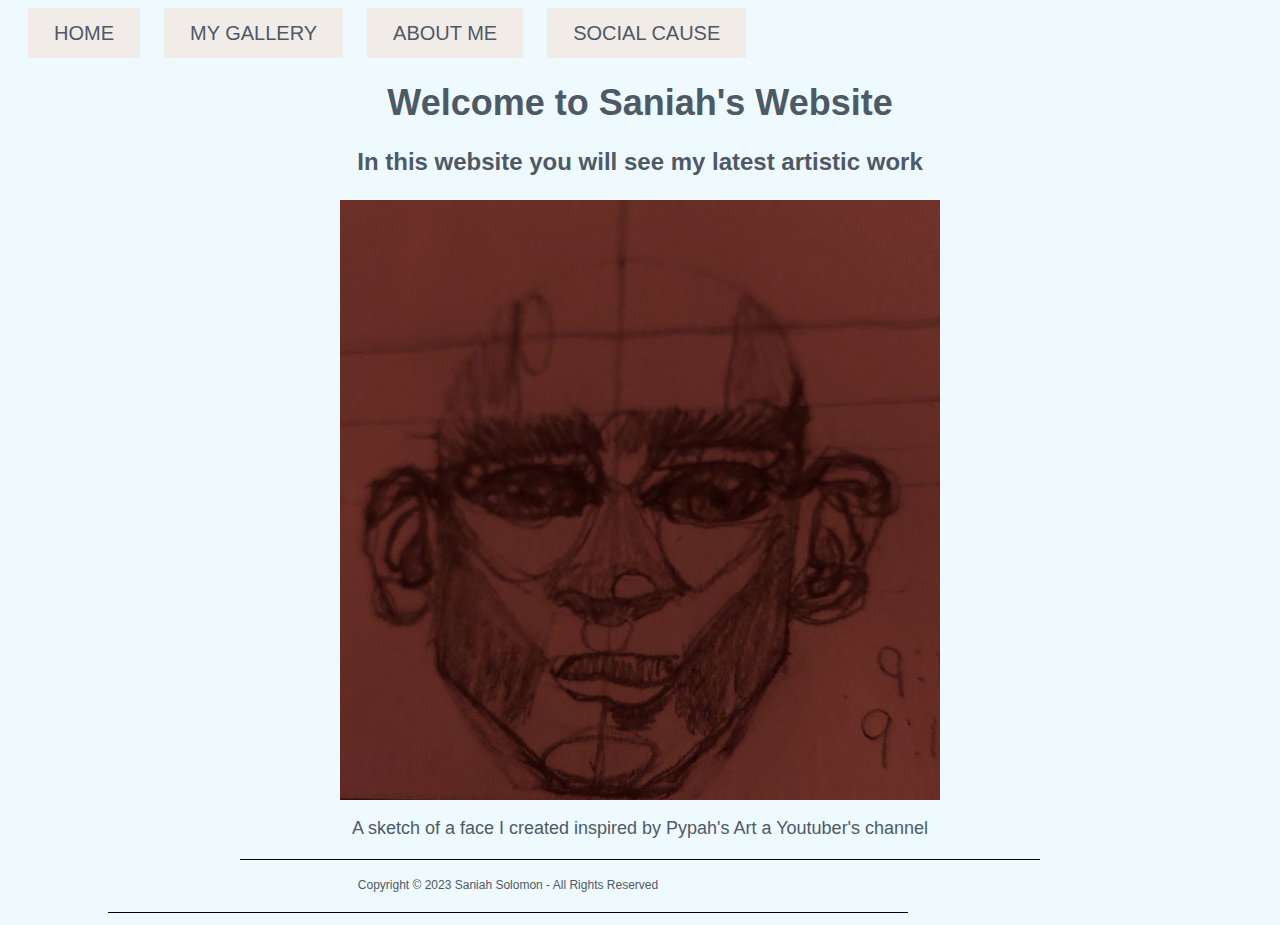
<file: index.html>
<!DOCTYPE html>
<html>
<head>
	<meta charset="utf-8">
	<meta name="viewport" content="width=device-width, initial-scale=1">
	<title>Saniah Website</title>
    <link href=	"styles.css"	rel="stylesheet"	type="text/css"/>
</head>
<body>
<button><a href="index.html">HOME</a></button>
    <button><a href="gallery.html">MY GALLERY</a></button>
    <button><a href="bio.html">ABOUT ME</a></button>
     <button><a href="psa.html">SOCIAL CAUSE</a></button>

<h1>Welcome to Saniah's Website</h1>
    <h3>In this website you will see my latest artistic work</h3>
    <img src="images/SaniahDrawing600px.jpg" alt="Drawing of a face I created" width="600px">
    <p>A sketch of a face I created inspired by Pypah's Art a Youtuber's channel</p>
    
<p class="copy">Copyright ©	2023 Saniah Solomon	- All	Rights	Reserved	</p>
</body>
</html>
</file>
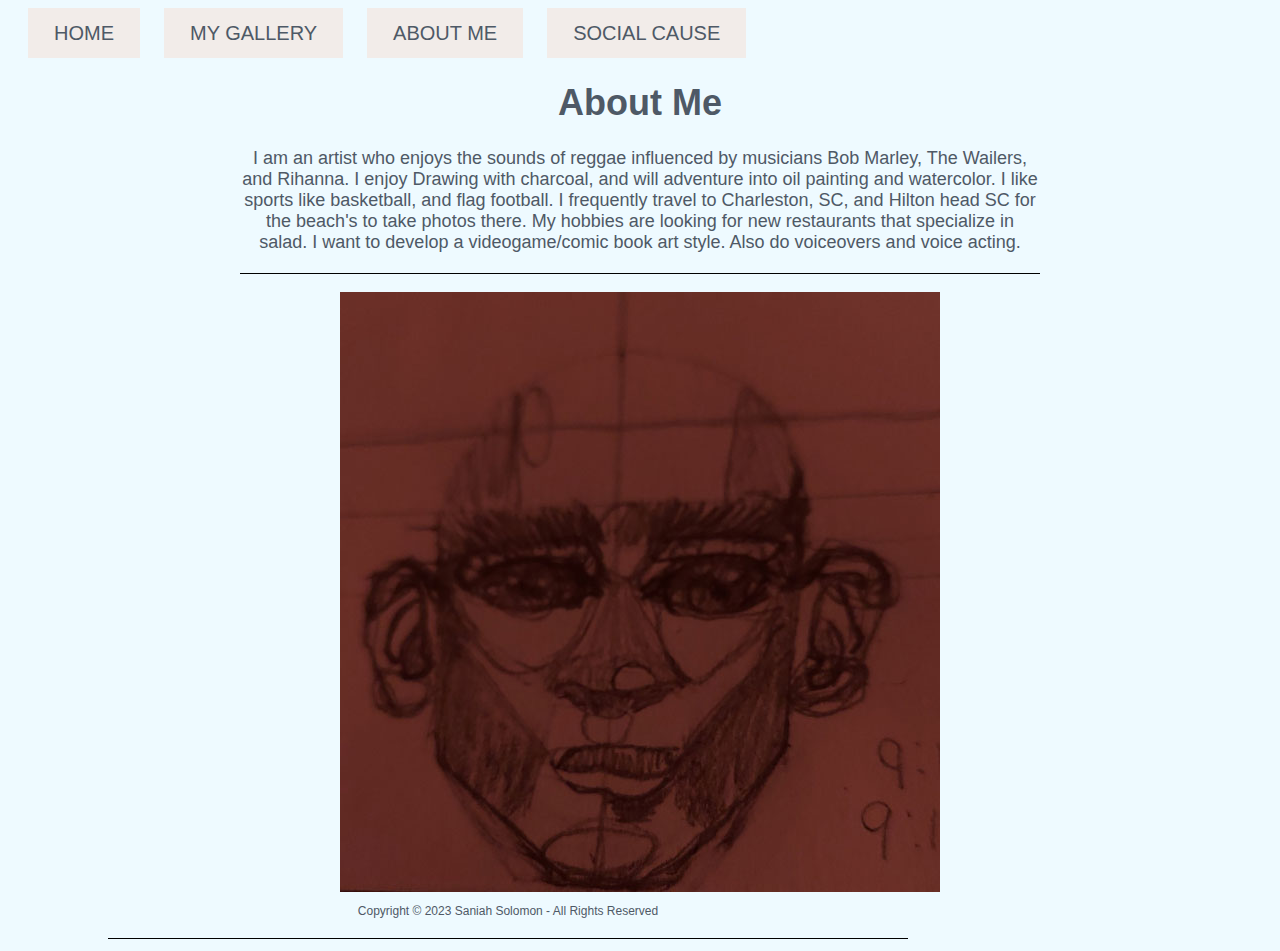
<file: bio.html>
<!DOCTYPE html>
<html>
<head>
	<meta charset="utf-8">
	<meta name="viewport" content="width=device-width, initial-scale=1">
	<title>Bio</title>
     <link href= "styles.css"	rel="stylesheet"	type="text/css"/>
</head>
<body>
    <button><a href="index.html">HOME</a></button>
    <button><a href="gallery.html">MY GALLERY</a></button>
    <button><a href="bio.html">ABOUT ME</a></button>
     <button><a href="psa.html">SOCIAL CAUSE</a></button>

<h1>About Me</h1>
    <p>I am an artist who enjoys the sounds of reggae influenced by musicians Bob Marley, The Wailers, and Rihanna. I enjoy Drawing with charcoal, and will adventure into oil painting and watercolor. I like sports like basketball, and flag football. I frequently travel to Charleston, SC, and Hilton head SC for the beach's to take photos there. My hobbies are looking for new restaurants that specialize in salad. I want to develop a videogame/comic book art style. Also do voiceovers and voice acting. </p>
    <img src="images/SaniahDrawing600px.jpg" alt="sanaiah's drawing">
    
    
    <p class="copy">Copyright ©	2023 Saniah Solomon	- All	Rights	Reserved	</p>
</body>
</html>
</file>
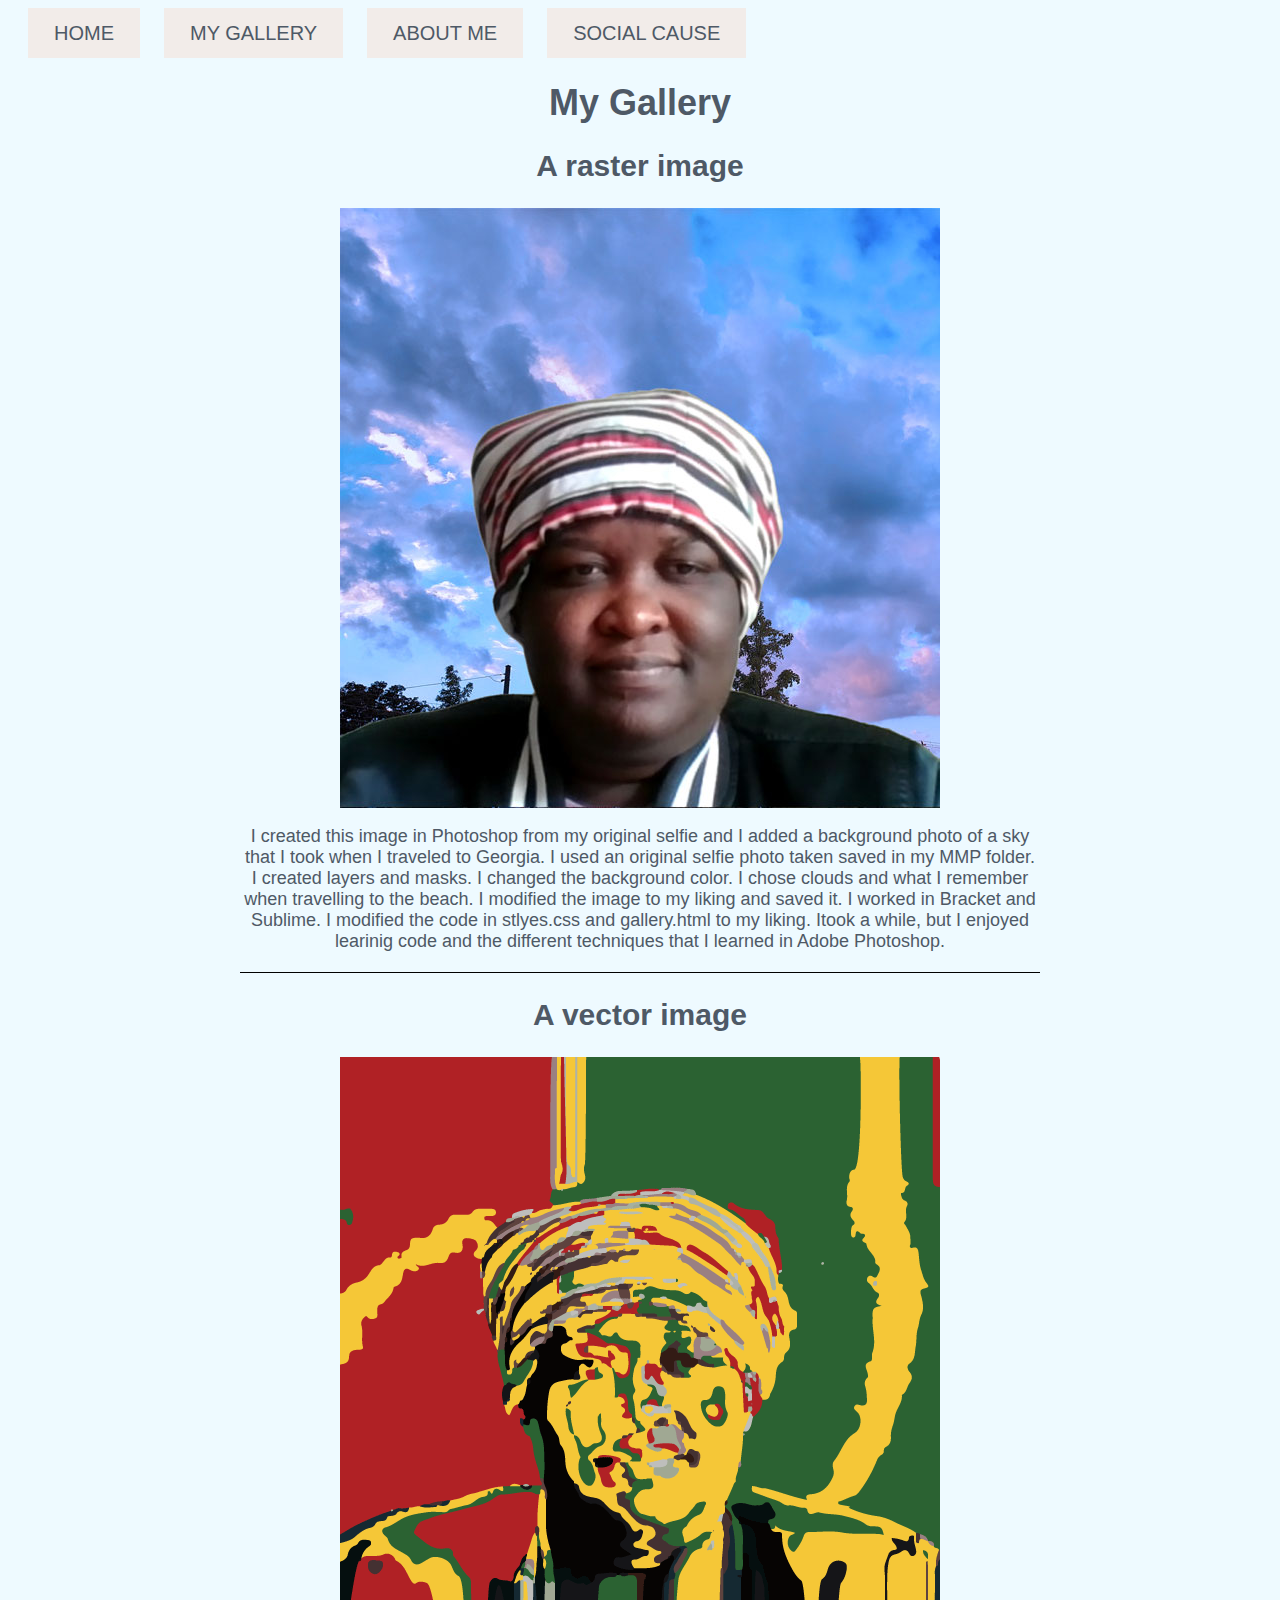
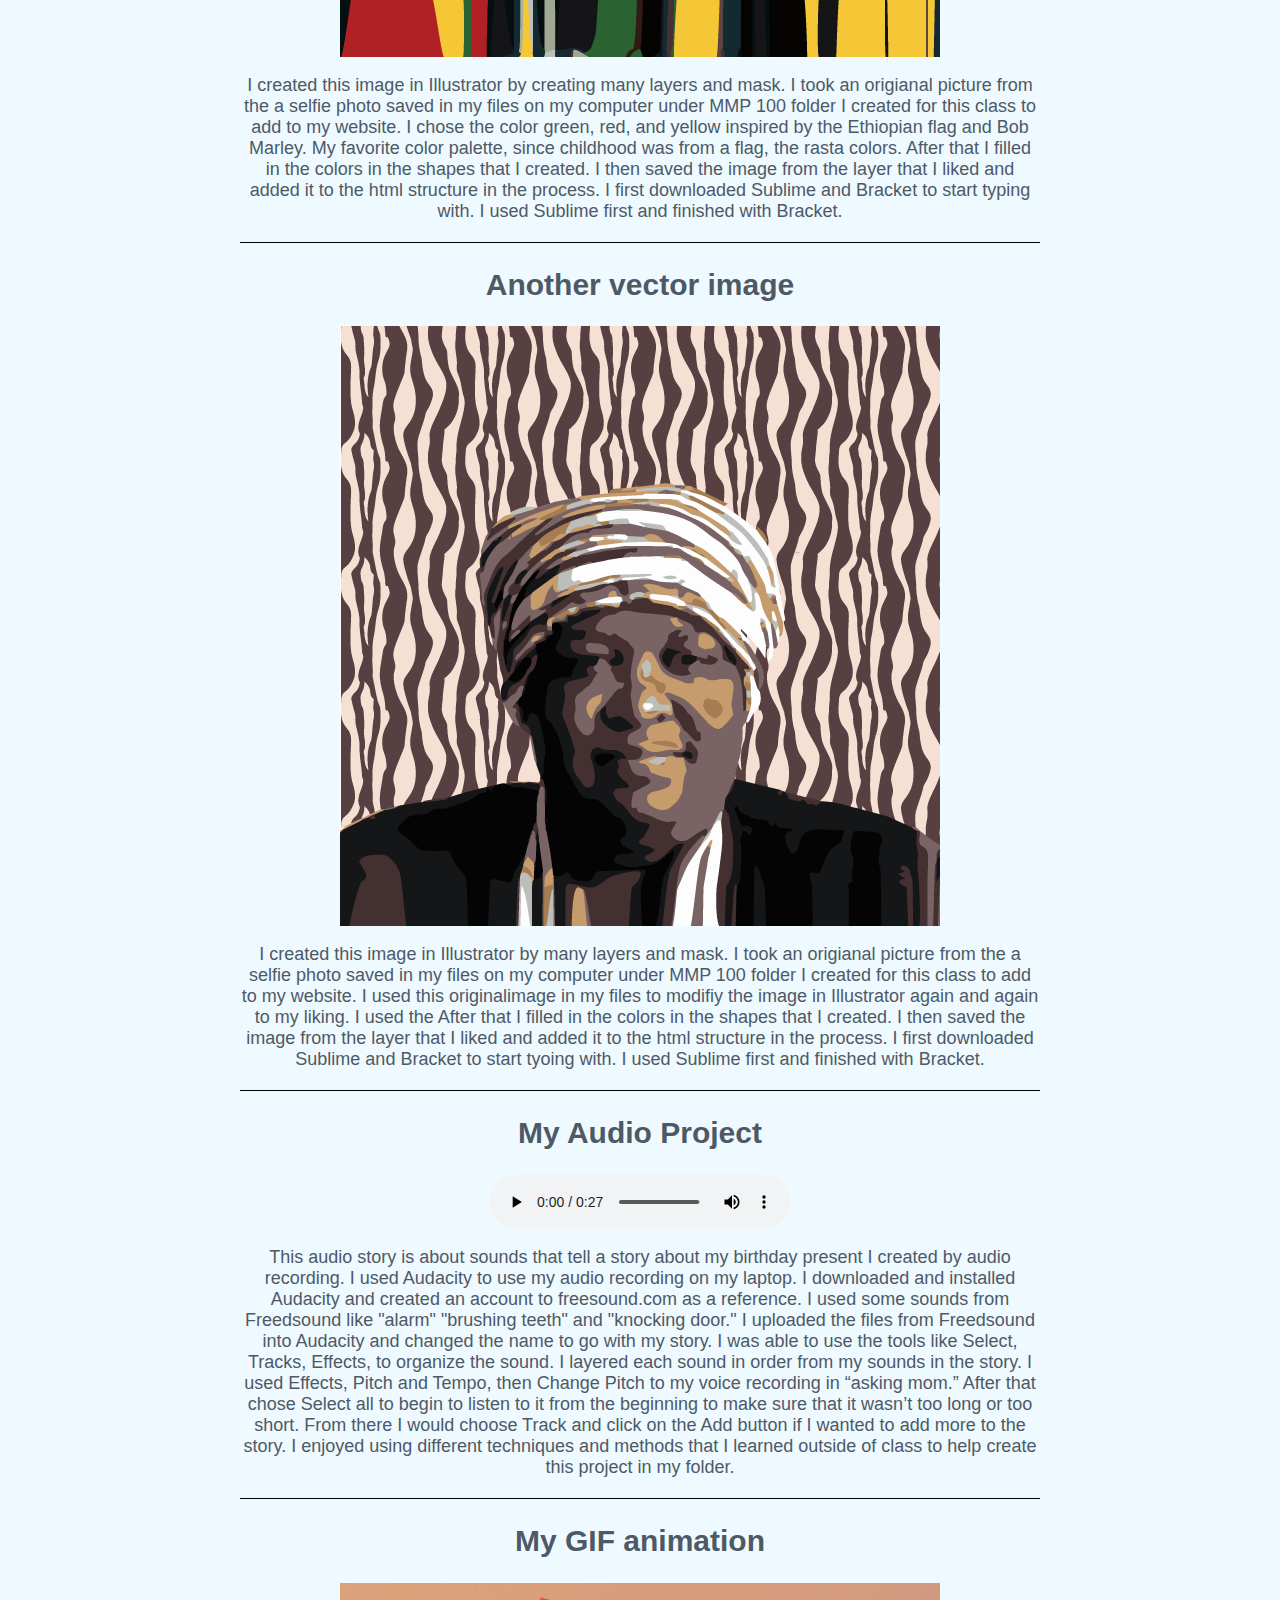
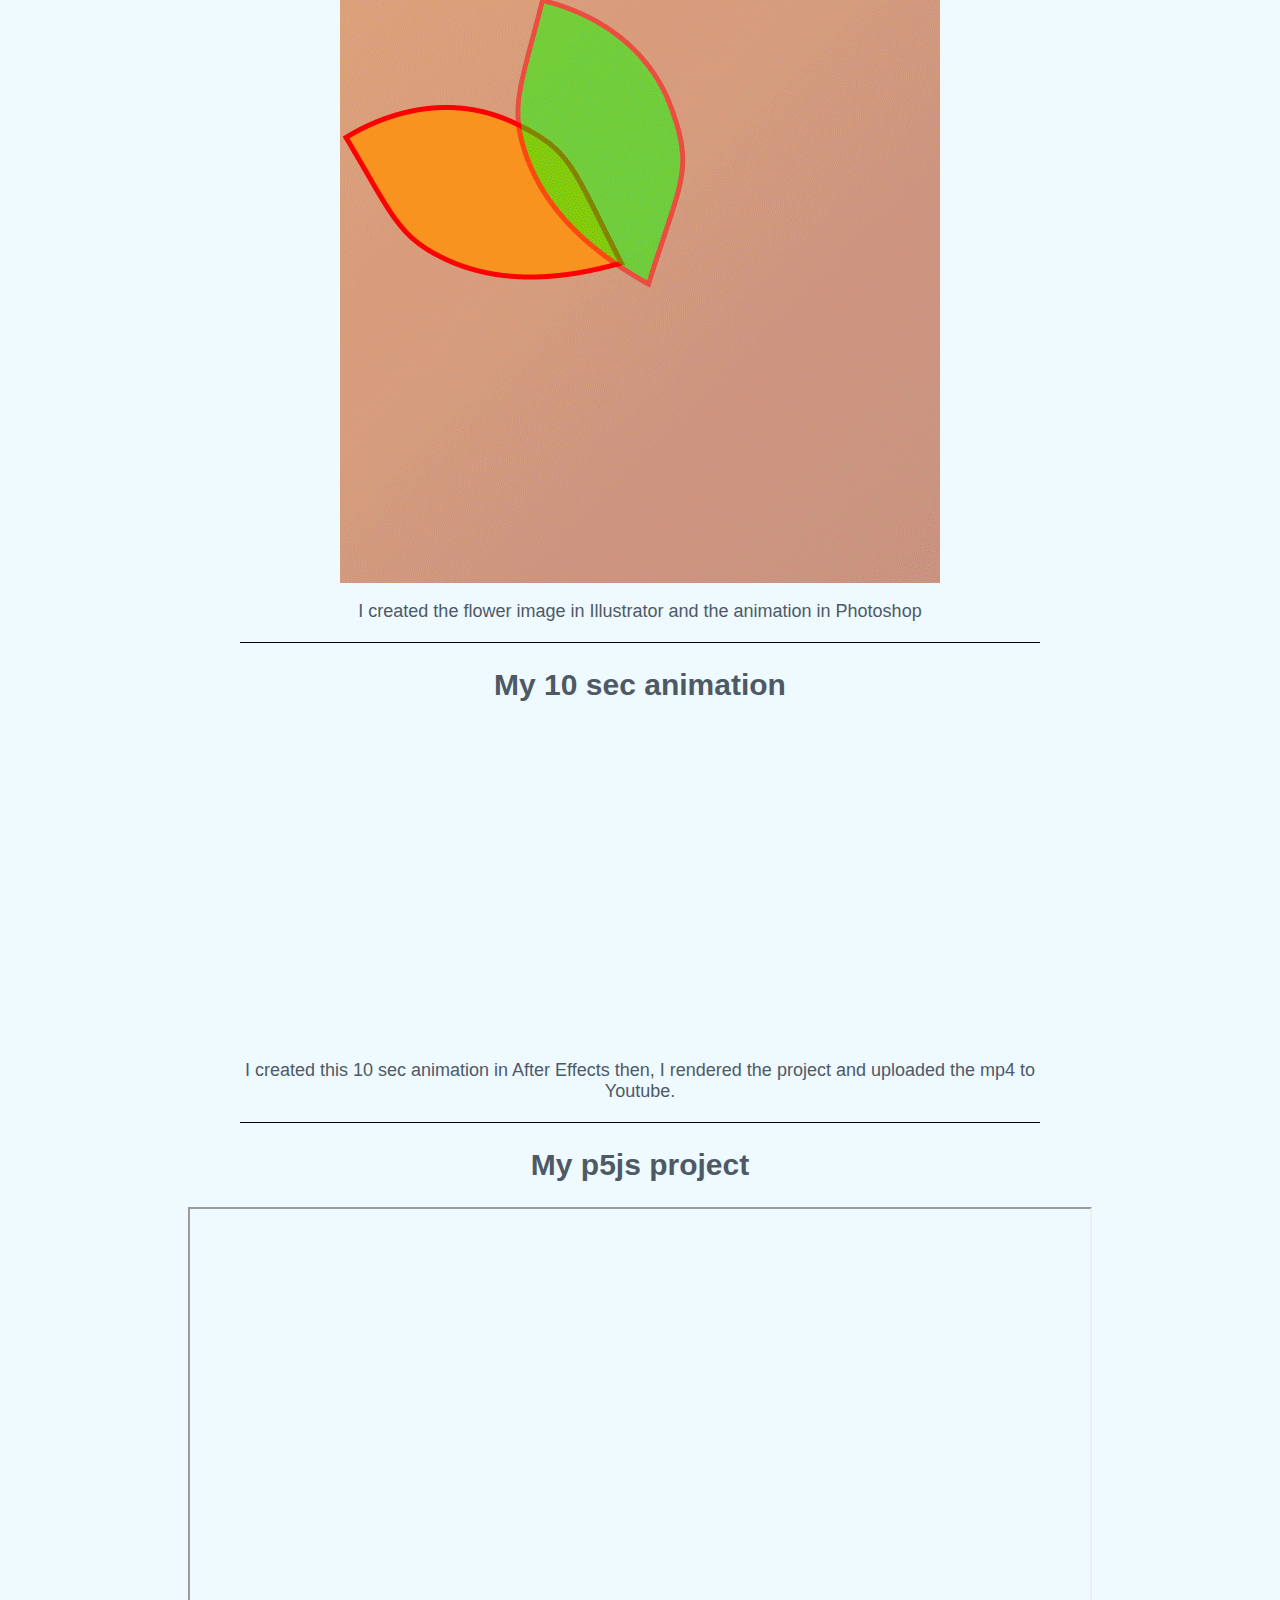
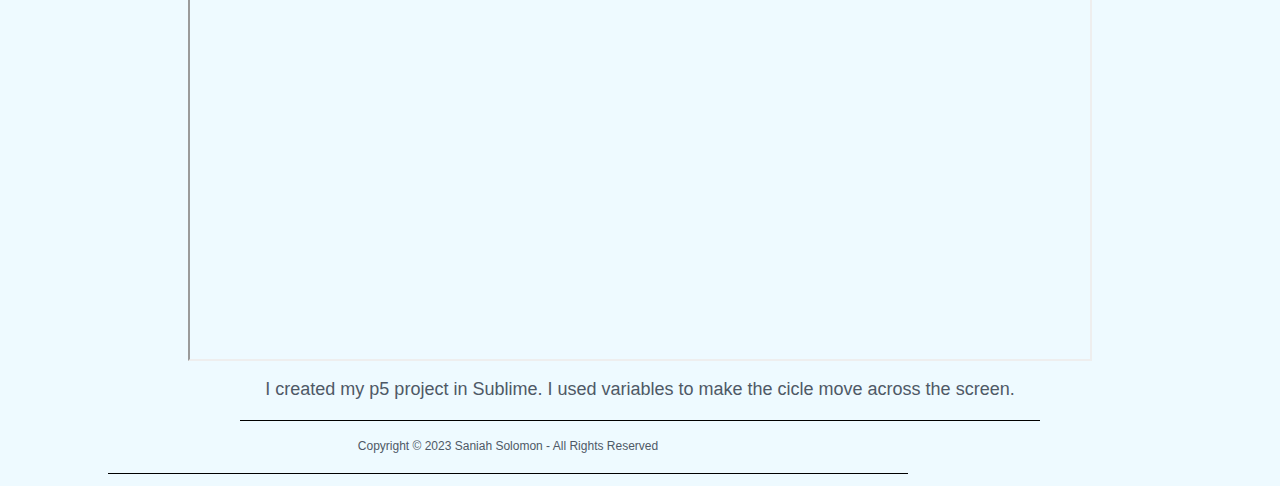
<file: gallery.html>
<!DOCTYPE html>
<html>
<head>
	<meta charset="utf-8">
	<meta name="viewport" content="width=device-width, initial-scale=1">
	<title>Saniah's Gallery</title>
    <link href= "styles.css"	rel="stylesheet"	type="text/css"/>

</head>   
<body>
	<button><a href="index.html">HOME</a></button>
    <button><a href="gallery.html">MY GALLERY</a></button>
    <button><a href="bio.html">ABOUT ME</a></button>
     <button><a href="psa.html">SOCIAL CAUSE</a></button>

<h1>My Gallery</h1>
    
<h2>A raster image</h2>
    <img src="images/Saniah_Selfie600px.jpg" alt="My artistic selfie" width="600px"/>
    <p>I created this image in Photoshop from my original selfie and I added a background photo of a sky that I took when I traveled to Georgia. I used an original selfie photo taken saved in my MMP folder. I created layers and masks. I changed the background color. I chose clouds and what I remember when travelling to the beach. I modified the image to my liking and saved it. I worked in Bracket and Sublime. I modified the code in stlyes.css and gallery.html to my liking. Itook a while, but I enjoyed learinig code and the different techniques that I learned in Adobe Photoshop. </p>
<h2>A vector image</h2>
    <img src="images/Saniah-Avatar600px.png" alt="My avatar" width="600px"/>
    <p>I created this image in Illustrator by creating many layers and mask. I took an origianal picture from the a selfie photo saved in my files on my computer under MMP 100 folder I created for this class to add to my website. I chose the color green, red, and yellow inspired by the Ethiopian  flag and Bob Marley. My favorite color palette, since childhood was from a flag, the rasta colors. After that I filled in the colors in the shapes that I created. I then saved the image from the layer that I liked and added it to the html structure in the process. I first downloaded Sublime and Bracket to start typing with. I used Sublime first and finished with Bracket.  </p>
 <h2>Another vector image</h2>
    <img src="images/Saniah-AvatarV1600px.png" alt="Another avatar" width="600px"/>
    <p>I created this image in Illustrator by many layers and mask. I took an origianal picture from the a selfie photo saved in my files on my computer under MMP 100 folder I created for this class to add to my website. I used this originalimage in my files to modifiy the image in Illustrator again and again to my liking. I used the  After that I filled in the colors in the shapes that I created. I then saved the image from the layer that I liked and added it to the html structure in the process. I first downloaded Sublime and Bracket to start tyoing with. I used Sublime first and finished with Bracket. </p> 
    
<h2>My Audio Project</h2>
<audio controls>
<source src="Saniah_audio_story.mp3" >
</audio>
  <p>This audio story is about sounds that tell a story about my birthday present I created by audio recording. I used Audacity to use my audio recording on my laptop. I downloaded and installed Audacity and created an account to freesound.com as a reference. I used some sounds from Freedsound like "alarm" "brushing teeth" and "knocking door." I uploaded the files from Freedsound into Audacity and changed the name to go with my story. I was able to use the tools like Select, Tracks, Effects, to organize the sound. I layered each sound in order from my sounds in the story. I used Effects, Pitch and Tempo, then Change Pitch to my voice recording in “asking mom.” After that chose Select all to begin to listen to it from the beginning to make sure that it wasn’t too long or too short. From there I would choose Track and click on the Add button if I wanted to add more to the story. I enjoyed using different techniques and methods that I learned outside of class to help create this project in my folder.</p>
    
    <h2>My GIF animation</h2>
    <img src="images/New_Flower_anim.gif" alt="My flower transition" width="600px">
    <p>I created the flower image in Illustrator and the animation in Photoshop</p>
    
    <h2>My 10 sec animation</h2>
    <iframe width="560" height="315" src="https://www.youtube.com/embed/WG8JKEHNsgk" title="YouTube video player" frameborder="0" allow="accelerometer; autoplay; clipboard-write; encrypted-media; gyroscope; picture-in-picture; web-share" allowfullscreen></iframe>
    <p>I created this 10 sec animation in After Effects then, I rendered the project and uploaded the mp4 to Youtube.</p>
    
    <h2>My p5js project</h2>
    <iframe src="https://editor.p5js.org/SaniahS/full/jGCE8J92b" width="900px" height="750px"></iframe>
    <p> I created my p5 project in Sublime. I used variables to make the cicle move across the screen.</p>
    
    <p class="copy">Copyright ©	2023 Saniah Solomon	- All	Rights	Reserved	</p>
</body>
</html>
</file>
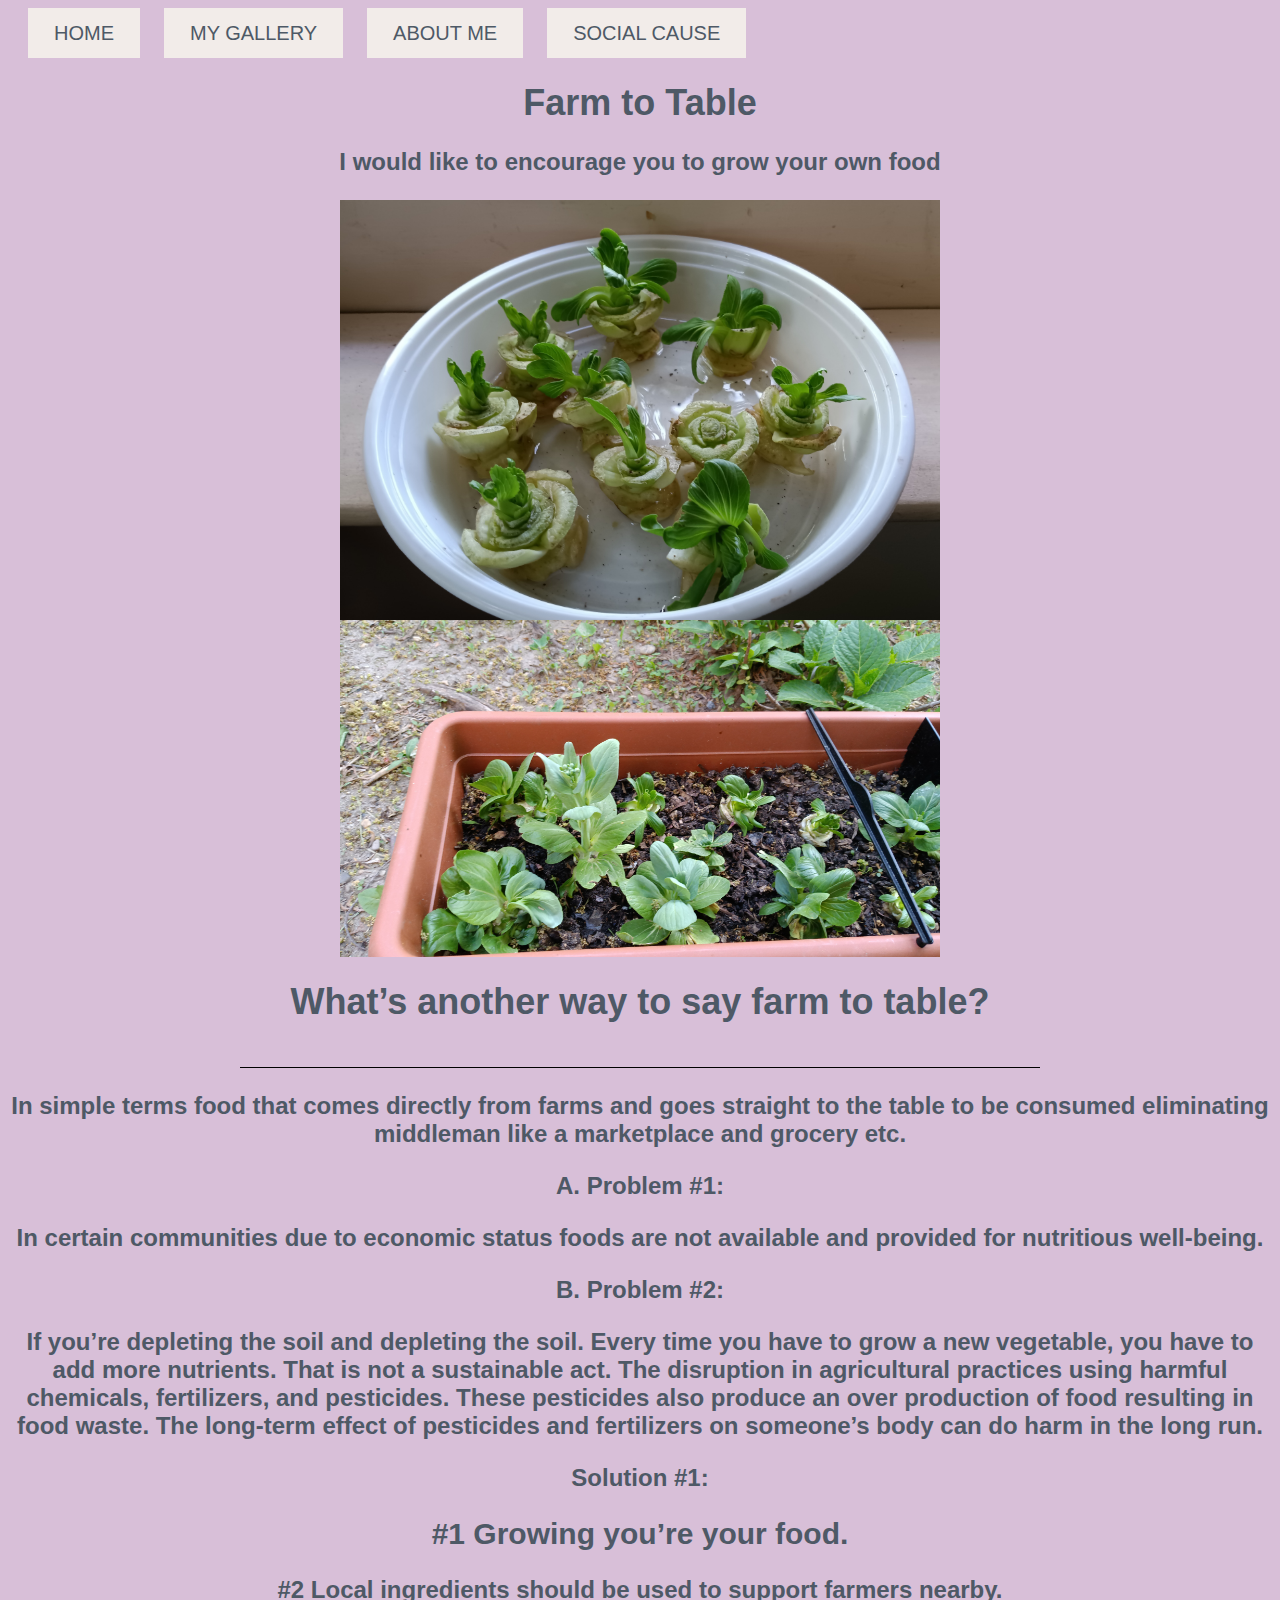
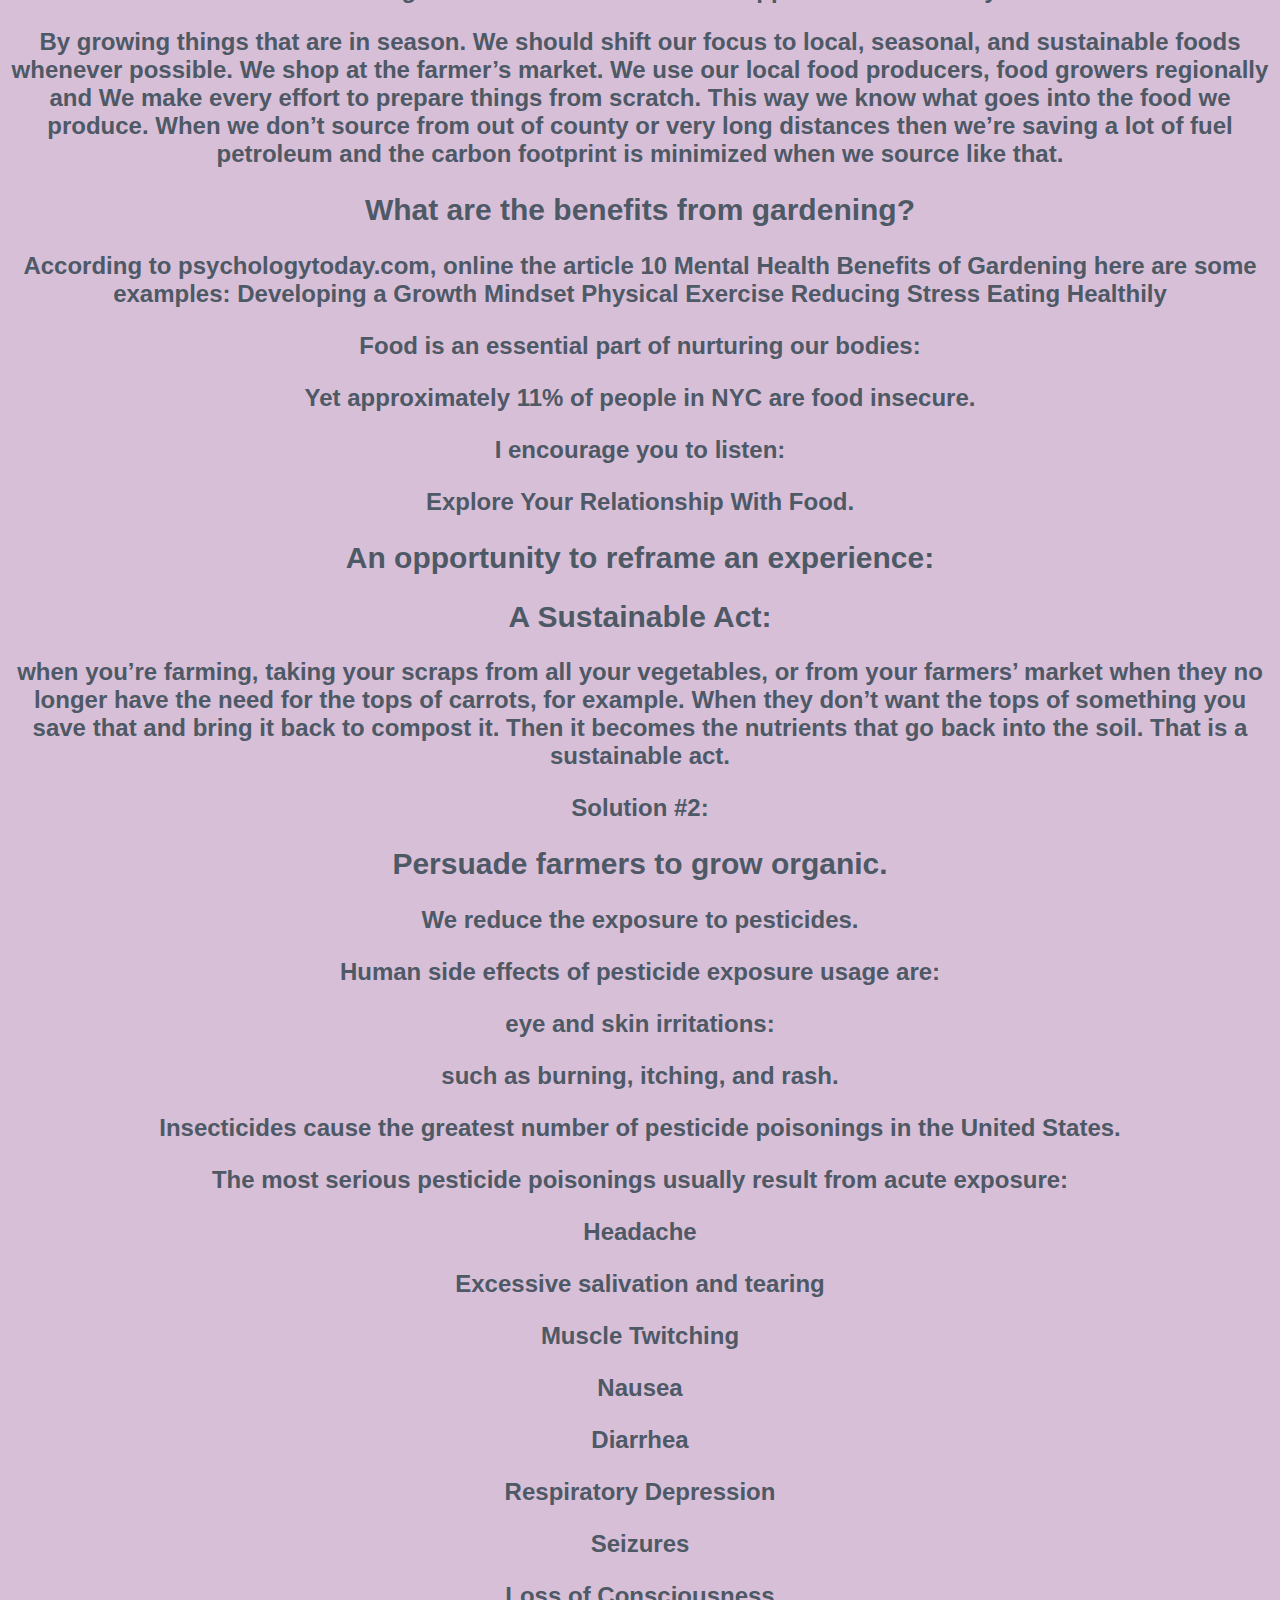
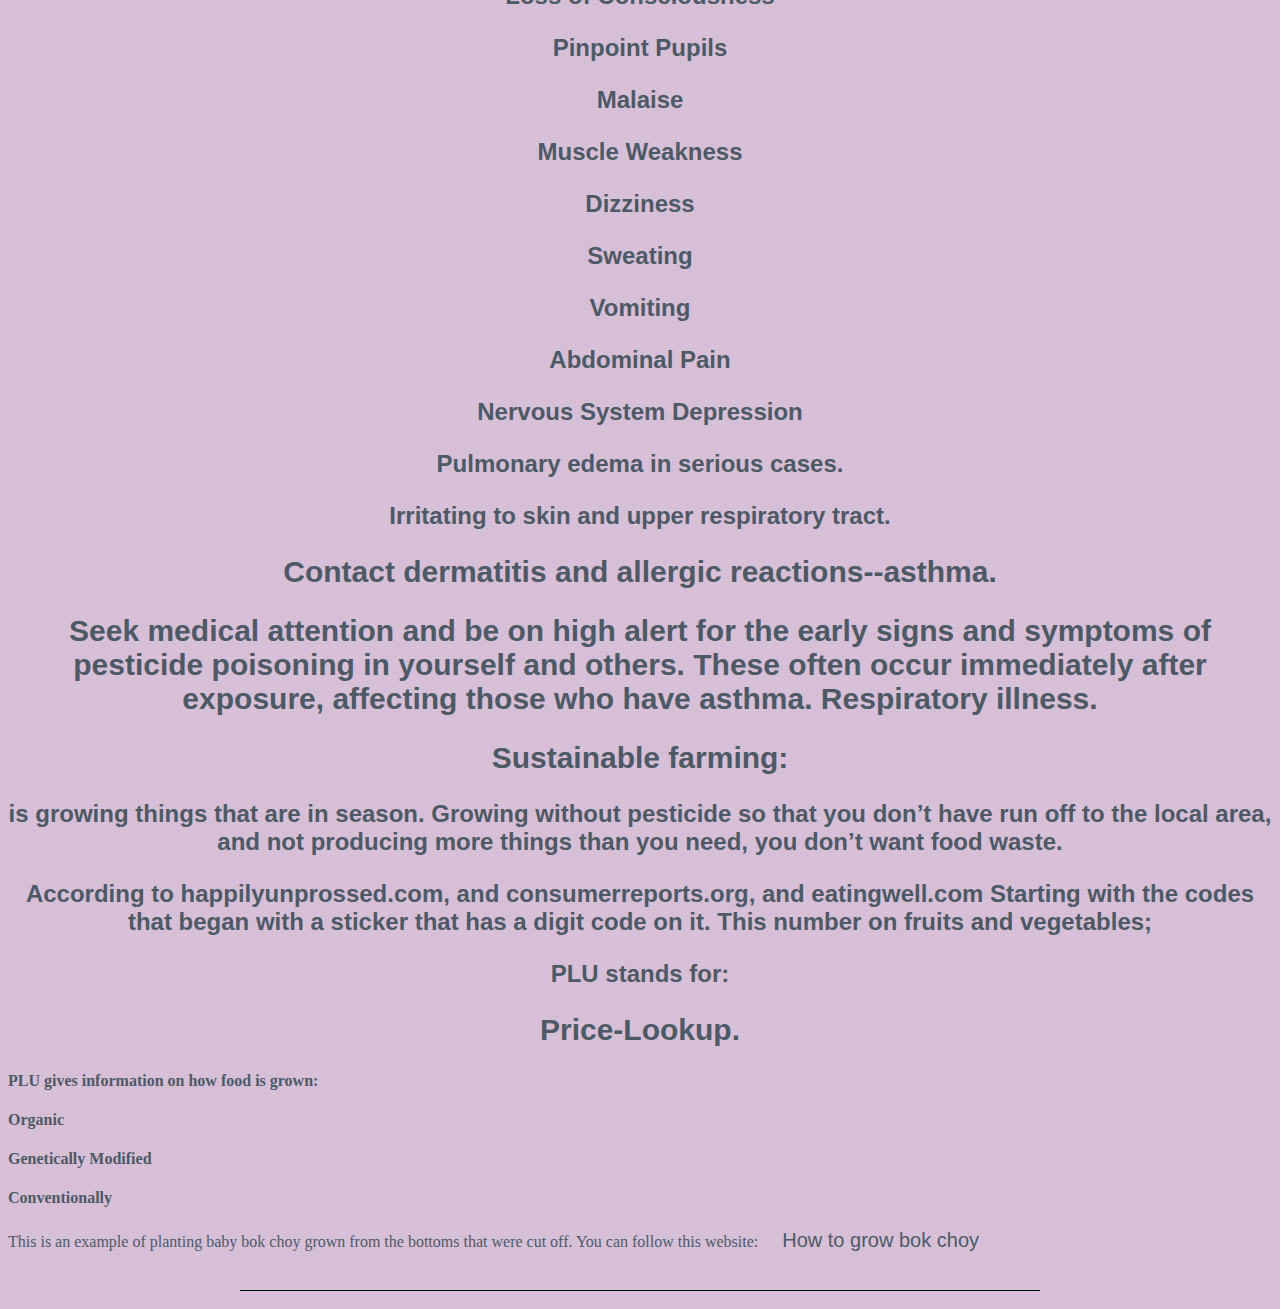
<file: psa.html>
<html>
<head>
    <title>Social Cause</title>
     <link href="styles.css" rel="stylesheet" type="text/css"/>
    <style>
        body{
            background-color: thistle;
            
        }
    </style>
    
    
    </head>
    <body>
            <div class="button-container">
    
    <button><a href="index.html">HOME</a></button>
    <button><a href="gallery.html">MY GALLERY</a></button>
    <button><a href="bio.html">ABOUT ME</a></button>
     <button><a href="psa.html">SOCIAL CAUSE</a></button>
     
</div>
        <h1>Farm to Table</h1>
        <h3> I would like to encourage you to grow your own food</h3>
<img src="images/babybok_choi1.jpg" width="200px" alt="baby bok choy">
    <img src="images/babybok_choi2.jpg" width="200px" alt="baby bok choy">
        <h1> What’s another way to say farm to table?</h1>
        
        <p>
<h3>In simple terms food that comes directly from farms and goes straight to the table to be consumed eliminating middleman like a marketplace and grocery etc.
        </h3>
<h3> A.	Problem #1:
    
        </h3>
    
<h3>In certain communities due to economic status foods are not available and provided for nutritious well-being.
        
        </h3> 
<h3> B. Problem #2:
        </h3>

<h3>If you’re depleting the soil and depleting the soil. Every time you have to grow a new vegetable, you have to add more nutrients. That is not a sustainable act. The disruption in agricultural practices using harmful chemicals, fertilizers, and pesticides.
These pesticides also produce an over production of food resulting in food waste. 
The long-term effect of pesticides and fertilizers on someone’s body can do harm in the long run.
        </h3> 
        
<h3> Solution #1:
        </h3> 

        <h2>#1 Growing you’re your food.
        </h2>
        
 <h3>#2 Local ingredients should be used to support farmers nearby.
        </h3>

    <h3>By growing things that are in season.
We should shift our focus to local, seasonal, and sustainable foods whenever possible. 
We shop at the farmer’s market. 
We use our local food producers, food growers regionally and 
We make every effort to prepare things from scratch. This way we know what goes into the food we produce.
When we don’t source from 
out of county or very long distances 
then we’re saving a lot of fuel petroleum and the carbon footprint is minimized when we source like that.
        </h3>    

        <h2>What are the benefits from gardening?
        </h2>
        
            <h3>According to psychologytoday.com, online the article 10 Mental Health Benefits of Gardening 
here are some examples:
Developing a Growth Mindset
Physical Exercise
Reducing Stress
Eating Healthily
            </h3>



        <h3>Food is an essential part of nurturing our bodies:
        </h3> 
        
        <h3>Yet approximately 11% of people in NYC are food insecure. 
        </h3>
        
        <h3>I encourage you to listen:
        </h3>

        <h3>Explore Your Relationship With Food.
        </h3>
    

    <h2>An opportunity to reframe an experience:</h2>    
        
<h2> 
    A Sustainable Act:
    <h2>
        <h3> when you’re farming, taking your scraps from all your vegetables, or from your farmers’ market when they no longer have the need for the tops of carrots, for example. When they don’t want the tops of something you save that and bring it back to compost it.
Then it becomes the nutrients that go back into the soil.
That is a sustainable act. 
        </h3>
    </h3> 
</h3>
     
<h3>Solution #2:
        </h3>        
        
<h2>Persuade farmers to grow organic.
        </h2>

<h3>We reduce the exposure to pesticides.
        </h3>      
<h3>Human side effects of pesticide exposure usage are:
        </h3>
        
<h3>eye and skin irritations:
    
    <h3>such as burning, itching, and rash.
    </h3>
    
    <h3>Insecticides cause the greatest number 
of pesticide poisonings in the 
United States.
    </h3>
    
    <h3>The most serious pesticide poisonings
usually result from acute exposure:
    </h3>
    
    <h3>Headache
    </h3>
    
    <h3>Excessive salivation and tearing
    </h3>
    
    <h3>Muscle Twitching
    </h3>
    
    <h3>Nausea
    </h3>
    
    <h3>Diarrhea
    </h3>
    
    <h3>Respiratory Depression
    </h3>
    
    <h3>Seizures 
    </h3>
    
    <h3>Loss of Consciousness
    </h3>
    
    <h3>Pinpoint Pupils
 
    <h3>Malaise
        </h3>
    
    <h3>Muscle Weakness
        </h3> 
        
        <h3>Dizziness 
        </h3>
<h3>Sweating 
        </h3> 
        
    <h3>Vomiting
        </h3>

        <h3>Abdominal Pain
        </h3>

    <h3>Nervous System Depression
    </h3>
    
    <h3>Pulmonary edema in serious cases.
    </h3>
   
 
<h3>Irritating to skin and upper respiratory tract.
        </h3>

<h2>Contact dermatitis and allergic reactions--asthma.
        </h2> 

<h2>Seek medical attention and be on high alert for the early signs and symptoms of pesticide poisoning in yourself and others. 
These often occur immediately after exposure, affecting those who have asthma. 
Respiratory illness.
        
        <h2>Sustainable farming:
        </h2>
        
        <h3>is growing things that are in season. Growing without pesticide so that you don’t have run off to the local area, and not producing more things than you need, you don’t want food waste.
        </h3>
        
        
<h3>According to happilyunprossed.com, and consumerreports.org, and eatingwell.com
Starting with the codes that began with a sticker that has a digit code on it. This number on fruits and vegetables; 
    
<h3>PLU stands for: 
    </h3>   
    
    <h2>Price-Lookup.
    </h2>
    
<h4>PLU gives information on how food is grown:
    </h4>
   
<h4>Organic
    </h4>
    
    <h4>Genetically Modified
    </h4>
    
    <h4>Conventionally
    </h4>

            This is an example of planting baby bok choy grown from the bottoms that were cut off.
            You can follow this website:
            <a href="https://thewoksoflife.com/how-to-grow-bok-choy/" target="_blank">How to grow bok choy</a></p>
    
        
        
       
       
    
    </body>

</html>
</file>
<file: styles.css>
body {
    background-color: slategray;
    background-color: #EEFAFF;
        color: #4E5966;
}

button {background-color: lightpink;
    background-color: #F2ECE9;
    width: auto;
    text-align: center;
    margin-left: 20px;
    border: none;
    height: 50px;
        
}

a{ font-family:sans-serif;
    font-size: 20px;
    color: black; 
    color: #4E5966;
    text-decoration: none;
    padding-left: 20px;
    padding-right: 20px;
    padding-top: 20px;
}


h1{
    font-family: sans-serif;
    font-size: 36px;
    
   text-align: center;
   
}


h2{ font-family: sans-serif;
    font-size: 30px;
    
   text-align: center;   
    
    
}


h3{
    font-family: sans-serif;
    font-size: 24px;

    text-align: center;}   

p{font-family: sans-serif;
    font-size: 18px;
    display:	block;
		margin-left:	auto;
		margin-right:	auto;
    text-align: center;
    width: 800px;
    border-bottom: 1px solid #000;
    padding-bottom: 20px;
}  
.copy {font-family: sans-serif;
    font-size: 12px;
   
    text-align: center;
    margin-left: 100px;
    margin-right: 100px;
}  



img {display:	block;
		margin-left:	auto;
		margin-right:	auto;
		width: 600px;
}
    
   

audio {display:	block;
		margin-left:	auto;
		margin-right:	auto;    
	
}  



iframe {display:	block;
		margin-left:	auto;
		margin-right:	auto;    
	
}  
.anim{
    border: none;
}
</file>
